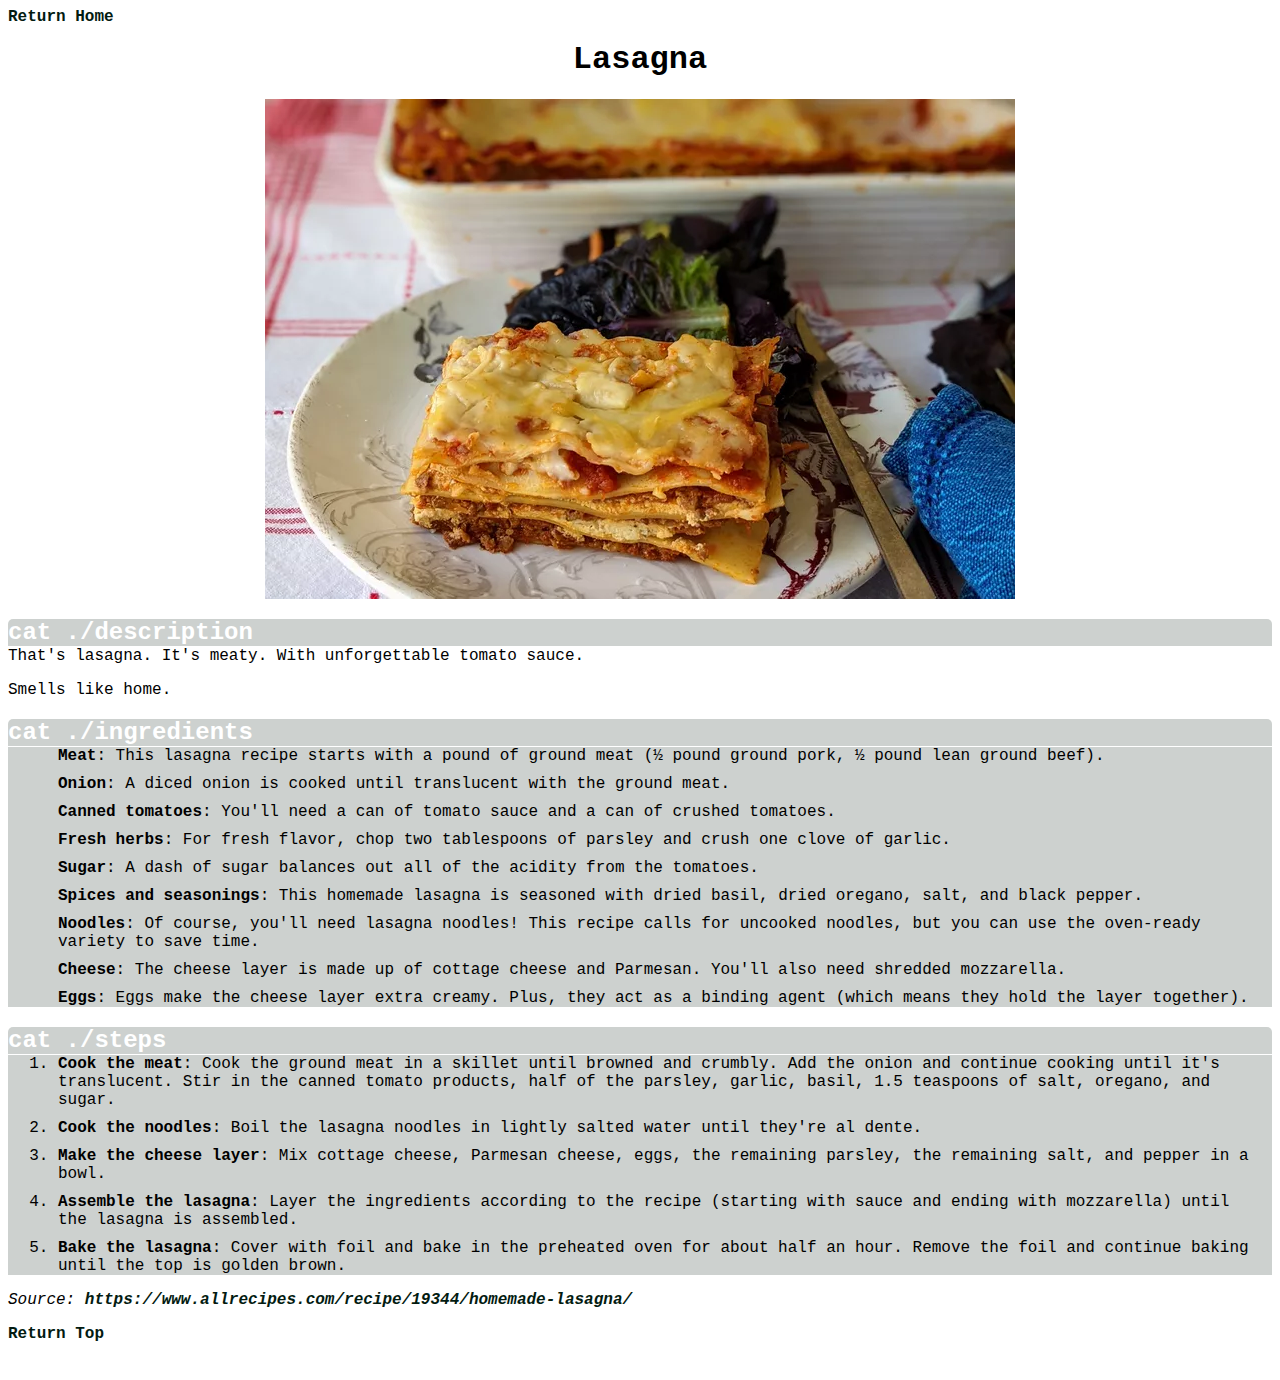
<file: recipes/lasagna.html>
<!DOCTYPE html>
<html lang="en">
    <head>
        <meta charset="UTF-8">
        <meta http-equiv="X-UA-Compatible" content="IE=edge">
        <meta name="viewport" content="width=device-width, initial-scale=1.0">
        <link rel="stylesheet" href="../styles.css">
        <title>lasagna</title>
    </head>
    <body>
        <a href="../index.html">Return Home</a>

        <h1>Lasagna</h1>

        <img src="../images/lasagna.webp" alt="Lasagna with unforgettable tomato sauce">

        <h2>cat ./description</h2>
        <p>That's lasagna. It's meaty. With unforgettable tomato sauce.</p>
        <p>Smells like home.</p>
        
        <h2>cat ./ingredients</h2>
        <ul id="ingredients">
            <li><b>Meat</b>: This lasagna recipe starts with a pound of ground meat (½ pound ground pork, ½ pound lean ground beef).</li>
            <li><b>Onion</b>: A diced onion is cooked until translucent with the ground meat.</li>
            <li><b>Canned tomatoes</b>: You'll need a can of tomato sauce and a can of crushed tomatoes.</li>
            <li><b>Fresh herbs</b>: For fresh flavor, chop two tablespoons of parsley and crush one clove of garlic.</li>
            <li><b>Sugar</b>: A dash of sugar balances out all of the acidity from the tomatoes.</li>
            <li><b>Spices and seasonings</b>: This homemade lasagna is seasoned with dried basil, dried oregano, salt, and black pepper.</li>
            <li><b>Noodles</b>: Of course, you'll need lasagna noodles! This recipe calls for uncooked noodles, but you can use the oven-ready variety to save time.</li>
            <li><b>Cheese</b>: The cheese layer is made up of cottage cheese and Parmesan. You'll also need shredded mozzarella.</li>
            <li><b>Eggs</b>: Eggs make the cheese layer extra creamy. Plus, they act as a binding agent (which means they hold the layer together).</li>
        </ul>

        <h2>cat ./steps</h2>
        <ol id="steps">
            <li><b>Cook the meat</b>: Cook the ground meat in a skillet until browned and crumbly. Add the onion and continue cooking until it's translucent. Stir in the canned tomato products, half of the parsley, garlic, basil, 1.5 teaspoons of salt, oregano, and sugar.</li>
            <li><b>Cook the noodles</b>: Boil the lasagna noodles in lightly salted water until they're al dente.</li>
            <li><b>Make the cheese layer</b>: Mix cottage cheese, Parmesan cheese, eggs, the remaining parsley, the remaining salt, and pepper in a bowl.</li>
            <li><b>Assemble the lasagna</b>: Layer the ingredients according to the recipe (starting with sauce and ending with mozzarella) until the lasagna is assembled.</li>
            <li><b>Bake the lasagna</b>: Cover with foil and bake in the preheated oven for about half an hour. Remove the foil and continue baking until the top is golden brown.</li>
        </ol>


        <p><i>Source: <a href="https://www.allrecipes.com/recipe/19344/homemade-lasagna/">https://www.allrecipes.com/recipe/19344/homemade-lasagna/</a></i></p>

        <a href="#">Return Top</a>
    </body>
</html>
</file>
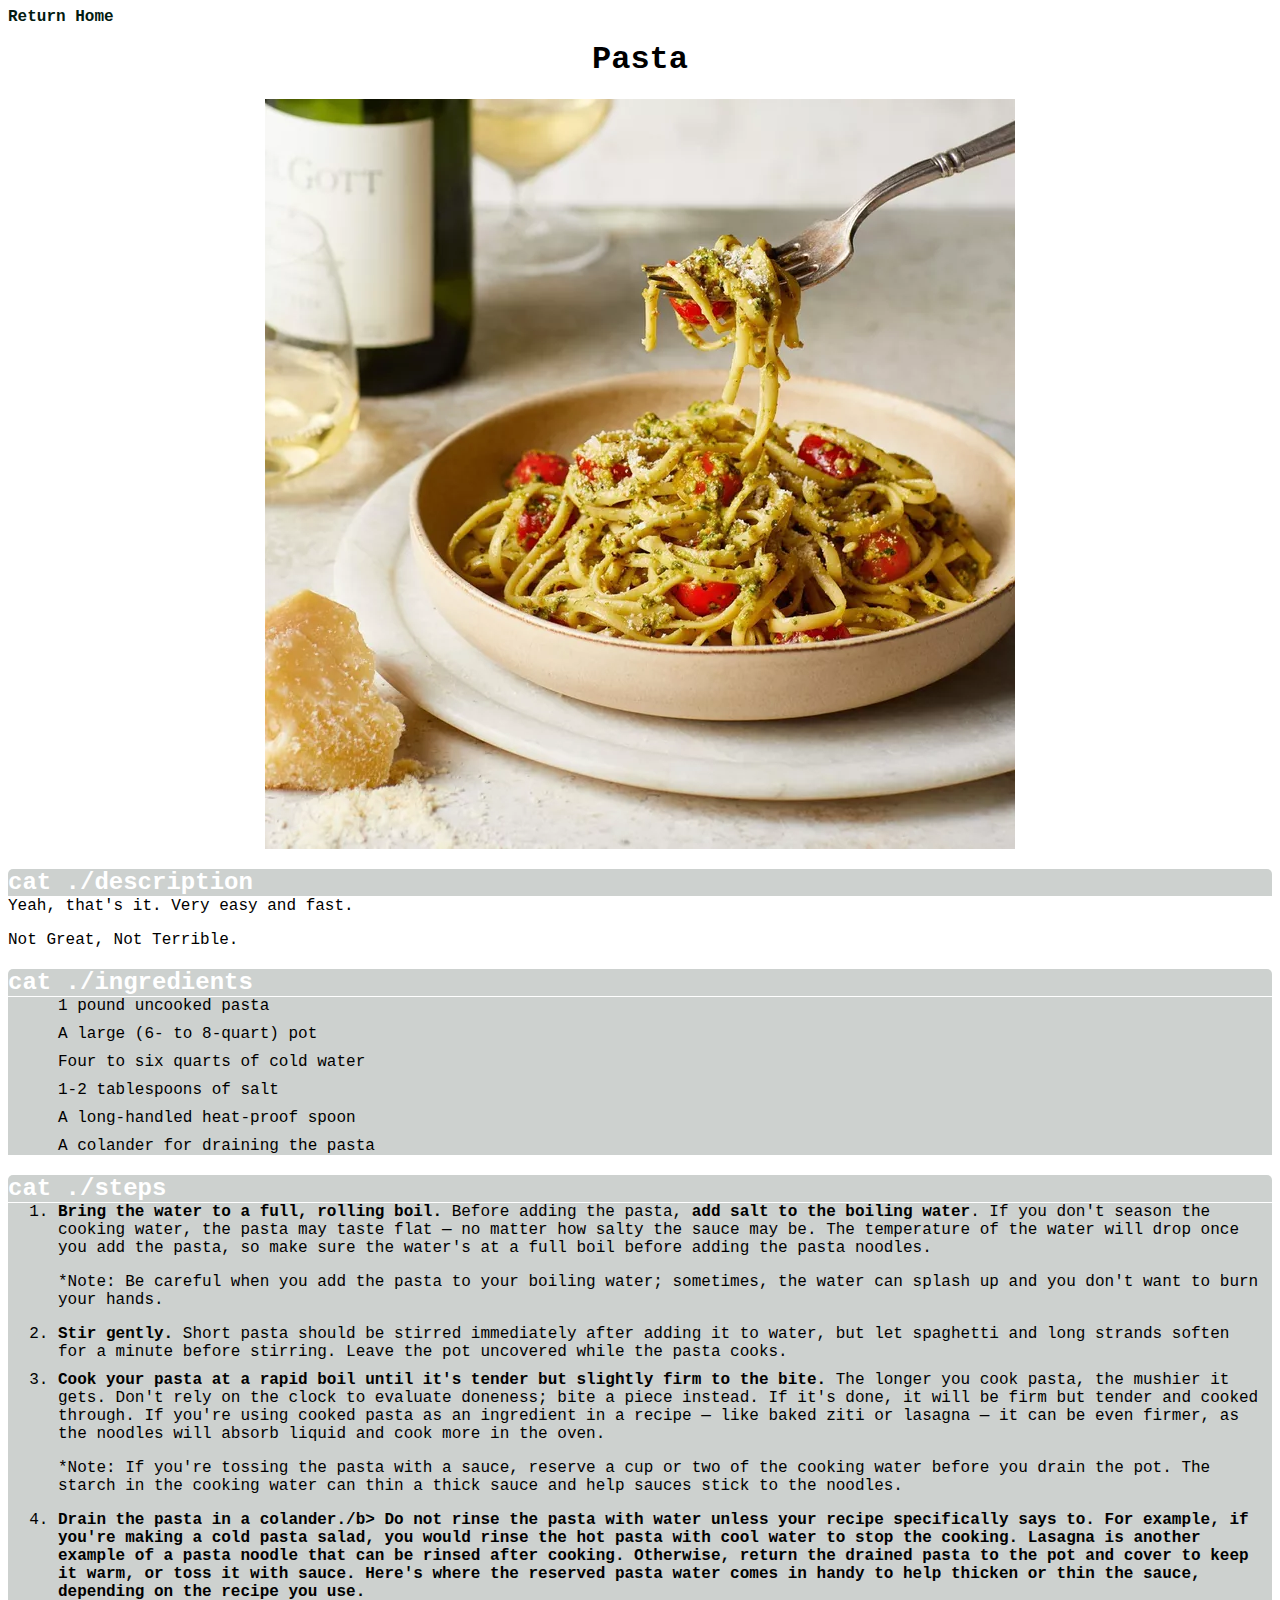
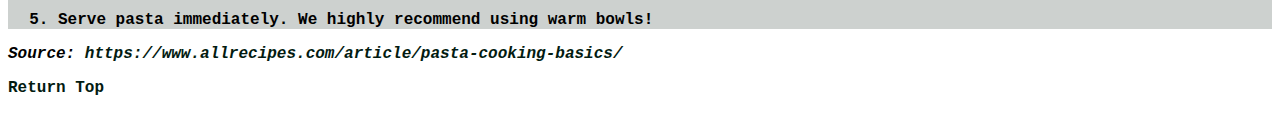
<file: recipes/pasta.html>
<!DOCTYPE html>
<html lang="en">
    <head>
        <meta charset="UTF-8">
        <meta http-equiv="X-UA-Compatible" content="IE=edge">
        <meta name="viewport" content="width=device-width, initial-scale=1.0">
        <link rel="stylesheet" href="../styles.css">
        <title>pasta</title>
    </head>
    <body>
        <a href="../index.html">Return Home</a>
        <h1>Pasta</h1>

        <img src="../images/pasta.webp" alt="Very nice pasta">
        <h2>cat ./description</h2>
        <p>Yeah, that's it. Very easy and fast.</p>
        <p>Not Great, Not Terrible.</p>
        
        <h2>cat ./ingredients</h2>
        <ul id="ingredients">
            <li>1 pound uncooked pasta</li>
            <li>A large (6- to 8-quart) pot</li>
            <li>Four to six quarts of cold water</li>
            <li>1-2 tablespoons of salt</li>
            <li>A long-handled heat-proof spoon</li>
            <li>A colander for draining the pasta</li>
        </ul>

        <h2>cat ./steps</h2>
        <ol id="steps">
            <li>
                <b>Bring the water to a full, rolling boil.</b> Before adding the pasta, <b>add salt to the boiling water</b>. If you don't season the cooking water, the pasta may taste flat — no matter how salty the sauce may be. The temperature of the water will drop once you add the pasta, so make sure the water's at a full boil before adding the pasta noodles. 
                <p>*Note: Be careful when you add the pasta to your boiling water; sometimes, the water can splash up and you don't want to burn your hands.</p>
            </li>
            <li><b>Stir gently.</b> Short pasta should be stirred immediately after adding it to water, but let spaghetti and long strands soften for a minute before stirring. Leave the pot uncovered while the pasta cooks.</li>
            <li>
                <b>Cook your pasta at a rapid boil until it's tender but slightly firm to the bite.</b> The longer you cook pasta, the mushier it gets. Don't rely on the clock to evaluate doneness; bite a piece instead. If it's done, it will be firm but tender and cooked through. If you're using cooked pasta as an ingredient in a recipe — like baked ziti or lasagna — it can be even firmer, as the noodles will absorb liquid and cook more in the oven.
                <p>*Note: If you're tossing the pasta with a sauce, reserve a cup or two of the cooking water before you drain the pot. The starch in the cooking water can thin a thick sauce and help sauces stick to the noodles.</p>
            </li>
            <li><b>Drain the pasta in a colander./b> Do not rinse the pasta with water unless your recipe specifically says to. For example, if you're making a cold pasta salad, you would rinse the hot pasta with cool water to stop the cooking. Lasagna is another example of a pasta noodle that can be rinsed after cooking. Otherwise, return the drained pasta to the pot and cover to keep it warm, or toss it with sauce. Here's where the reserved pasta water comes in handy to help thicken or thin the sauce, depending on the recipe you use.</li>
            <li><b>Serve pasta immediately.</b> We highly recommend using warm bowls!</li>
        </ol>


        <p><i>Source: <a href="https://www.allrecipes.com/article/pasta-cooking-basics/">https://www.allrecipes.com/article/pasta-cooking-basics/</a></i></p>

        <a href="#">Return Top</a>
    </body>
</html>
</file>
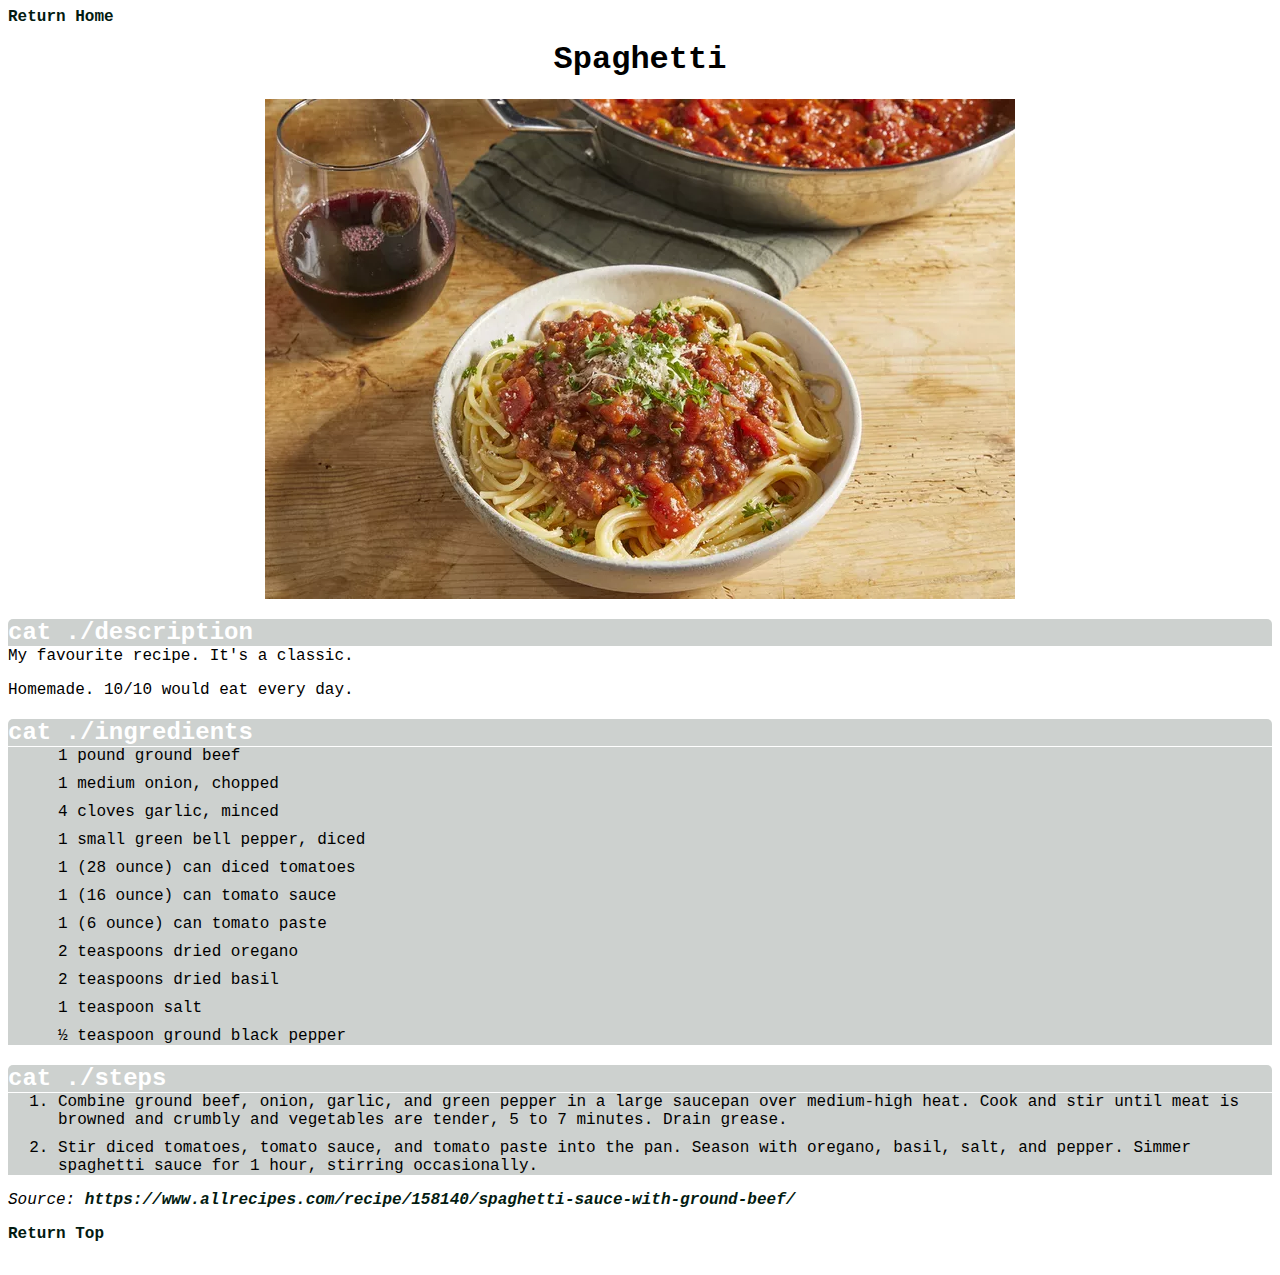
<file: recipes/spaghetti.html>
<!DOCTYPE html>
<html lang="en">
    <head>
        <meta charset="UTF-8">
        <meta http-equiv="X-UA-Compatible" content="IE=edge">
        <meta name="viewport" content="width=device-width, initial-scale=1.0">
        <link rel="stylesheet" href="../styles.css">
        <title>spaghetti</title>
    </head>
    <body>
        <a href="../index.html">Return Home</a>
        <h1>Spaghetti</h1>

        <img src="../images/spaghetti.webp" alt="Very tasty spaghetti">

        <h2>cat ./description</h2>
        <p>My favourite recipe. It's a classic.</p>
        <p>Homemade. 10/10 would eat every day.</p>

        <h2>cat ./ingredients</h2>
        <ul id="ingredients">
            <li>1 pound ground beef</li>
            <li>1 medium onion, chopped</li>
            <li>4 cloves garlic, minced</li>
            <li>1 small green bell pepper, diced</li>
            <li>1 (28 ounce) can diced tomatoes</li>
            <li>1 (16 ounce) can tomato sauce</li>
            <li>1 (6 ounce) can tomato paste</li>
            <li>2 teaspoons dried oregano</li>
            <li>2 teaspoons dried basil</li>
            <li>1 teaspoon salt</li>
            <li>½ teaspoon ground black pepper</li>
        </ul>

        <h2>cat ./steps</h2>
        <ol id="steps">
            <li>Combine ground beef, onion, garlic, and green pepper in a large saucepan over medium-high heat. Cook and stir until meat is browned and crumbly and vegetables are tender, 5 to 7 minutes. Drain grease.</li>
            <li>Stir diced tomatoes, tomato sauce, and tomato paste into the pan. Season with oregano, basil, salt, and pepper. Simmer spaghetti sauce for 1 hour, stirring occasionally.</li>
        </ol>


        <p><i>Source: <a href="https://www.allrecipes.com/recipe/158140/spaghetti-sauce-with-ground-beef/">https://www.allrecipes.com/recipe/158140/spaghetti-sauce-with-ground-beef/</a></i></p>

        <a href="#">Return Top</a>
    </body>
</html>
</file>
<file: styles.css>
* {
    font-family: 'Ubuntu Mono', monospace;
    box-sizing: border-box;
}

.topbar {
    color: white;
    background-color: rgba(3, 27, 17, 0.2);
    height: 100px;
    border-radius: 10px;
}

main {
    display: flex;
    justify-content: center;
    flex-direction: row-reverse;
}

.recipe-list {
    display: flex;
    flex-direction: column;
    justify-content: center;

    border-style: solid;
    border-color: #0C2545;
    padding: 10px;
}

.recipe {
    flex: 1;
    margin-top: 10px;
    font-size: 25px;
}

.recipe:hover > .lsinfo {
    color: black;
}

.lsinfo {
    margin-right: 20px;
    color: white;
}

.information p {
    margin-right: 5px;
    color: white;
}

h1 {
    margin-top: 0;
    padding-top: 15px;
}

h1, ul {
    text-align: center;
}


ul {
    list-style-type: none;
}

li {
    margin: 10px;
}

.adjust-width {
    width: 150px;
}

li img {
    height: 150px;
    display: block;
    margin: auto;
}

a {
    text-decoration: none;
    color: rgb(3, 27, 17);
    font-weight: bold;
}

button {
    color: #0C2545;
    border-style: double;
    border-color: white;
    width: 150px;
    margin-top: 10px;
    padding: 5px;
    cursor: pointer;
}

button:hover {
    color: white;
    background-color: #0C2545;
}

h2,
ul#ingredients,
ol#steps {
    text-align: left;
    background-color: rgba(3, 27, 17, 0.2);
}

h2 {
    margin-bottom: -15px;
    border-top-left-radius: 5px;
    border-top-right-radius: 5px;
    color: white;
}

img {
    display: block;
    margin: auto;
}
</file>
